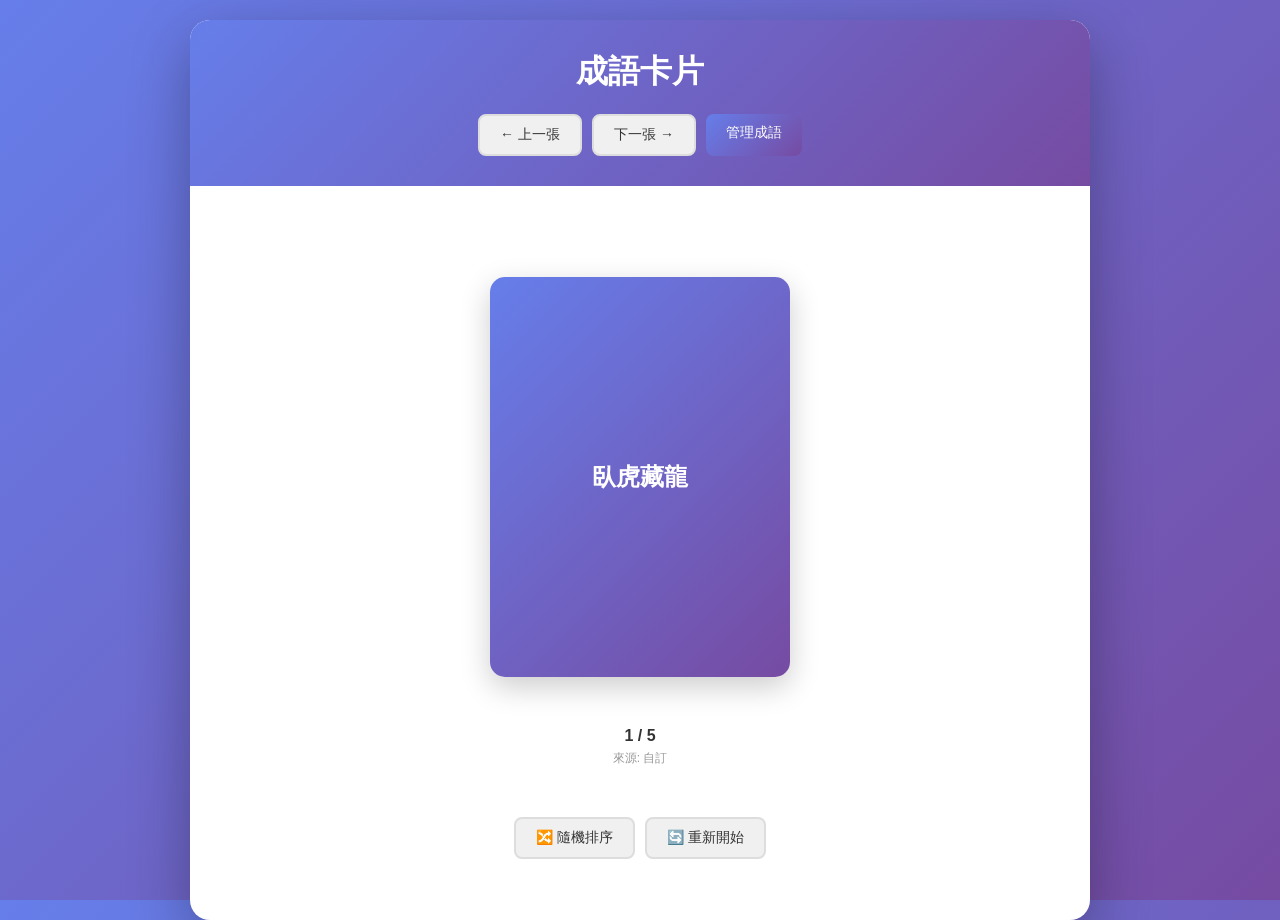
<file: index.html>
<!DOCTYPE html>
<html lang="zh-TW">
<head>
    <meta charset="UTF-8">
    <meta name="viewport" content="width=device-width, initial-scale=1.0">
    <title>中文成語卡片 - 背誦練習</title>
    <link rel="stylesheet" href="style.css">
</head>
<body>
    <div class="container">
        <header class="header">
            <h1>成語卡片</h1>
            <div class="header-actions">
                <button class="btn btn-secondary" id="prevBtn">← 上一張</button>
                <button class="btn btn-secondary" id="nextBtn">下一張 →</button>
                <a href="admin.html" class="btn btn-primary">管理成語</a>
            </div>
        </header>

        <main class="main-content">
            <div class="card-container">
                <div class="card" id="card">
                    <div class="card-inner">
                        <div class="card-front">
                            <div class="card-content">
                                <p id="idiom" class="idiom-text">成語</p>
                            </div>
                        </div>
                        <div class="card-back">
                            <div class="card-content">
                                <p id="meaning" class="meaning-text">解釋</p>
                            </div>
                        </div>
                    </div>
                </div>
            </div>

            <div class="card-info">
                <p id="cardCounter">1 / 1</p>
                <p id="cardSource" class="source-text"></p>
            </div>

            <div class="controls">
                <button class="btn btn-secondary" id="shuffleBtn">🔀 隨機排序</button>
                <button class="btn btn-secondary" id="resetBtn">🔄 重新開始</button>
            </div>

            <div id="emptyState" class="empty-state" style="display: none;">
                <p>還沒有任何成語。請先到管理頁面新增成語！</p>
                <a href="admin.html" class="btn btn-primary">前往管理頁面</a>
            </div>
        </main>
    </div>

    <script src="script.js"></script>
</body>
</html>
</file>
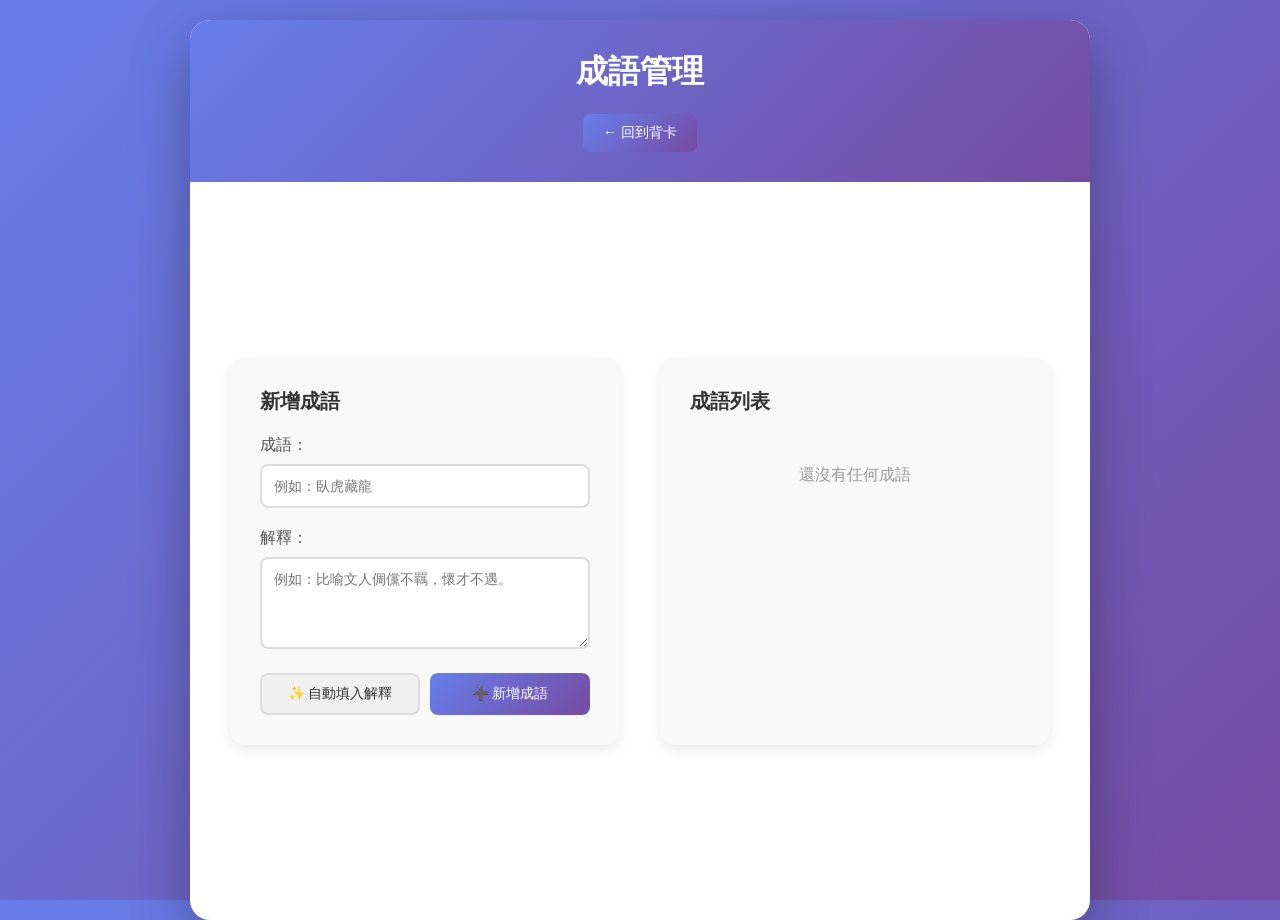
<file: admin.html>
<!DOCTYPE html>
<html lang="zh-TW">
<head>
    <meta charset="UTF-8">
    <meta name="viewport" content="width=device-width, initial-scale=1.0">
    <title>成語管理 - 新增和編輯</title>
    <link rel="stylesheet" href="style.css">
</head>
<body>
    <div class="container">
        <header class="header">
            <h1>成語管理</h1>
            <a href="index.html" class="btn btn-primary">← 回到背卡</a>
        </header>

        <main class="main-content">
            <div class="admin-section">
                <div class="form-container">
                    <h2>新增成語</h2>
                    <form id="addForm">
                        <div class="form-group">
                            <label for="idiomInput">成語：</label>
                            <input 
                                type="text" 
                                id="idiomInput" 
                                placeholder="例如：臥虎藏龍" 
                                required
                                maxlength="50"
                            >
                        </div>
                        <div class="form-group">
                            <label for="meaningInput">解釋：</label>
                            <textarea 
                                id="meaningInput" 
                                placeholder="例如：比喻文人倜儻不羈，懷才不遇。"
                                rows="4"
                                maxlength="500"
                            ></textarea>
                        </div>
                        <div class="button-group">
                            <button type="button" class="btn btn-secondary" id="autoFillBtn">
                                ✨ 自動填入解釋
                            </button>
                            <button type="submit" class="btn btn-primary">
                                ➕ 新增成語
                            </button>
                            <button type="button" class="btn btn-secondary" id="cancelBtn" style="display: none;">
                                ❌ 取消編輯
                            </button>
                        </div>
                    </form>
                </div>

                <div class="list-container">
                    <h2>成語列表</h2>
                    <div id="idiomList" class="idiom-list">
                        <p class="empty-message">還沒有任何成語</p>
                    </div>
                </div>
            </div>
        </main>
    </div>

    <!-- 提示框 -->
    <div id="notification" class="notification"></div>

    <script src="admin.js"></script>
</body>
</html>
</file>
<file: style.css>
* {
    margin: 0;
    padding: 0;
    box-sizing: border-box;
}

html, body {
    width: 100%;
    height: 100%;
}

body {
    font-family: 'Segoe UI', 'Microsoft YaHei', 'Arial', sans-serif;
    background: linear-gradient(135deg, #667eea 0%, #764ba2 100%);
    color: #333;
    min-height: 100vh;
    padding: 20px;
}

.container {
    max-width: 900px;
    margin: 0 auto;
    background: white;
    border-radius: 20px;
    box-shadow: 0 20px 60px rgba(0, 0, 0, 0.3);
    overflow: hidden;
    min-height: 100vh;
    display: flex;
    flex-direction: column;
}

.header {
    background: linear-gradient(135deg, #667eea 0%, #764ba2 100%);
    color: white;
    padding: 30px;
    text-align: center;
}

.header h1 {
    font-size: 32px;
    margin-bottom: 20px;
}

.header-actions {
    display: flex;
    gap: 10px;
    justify-content: center;
    flex-wrap: wrap;
}

.main-content {
    flex: 1;
    padding: 40px;
    display: flex;
    flex-direction: column;
    align-items: center;
    justify-content: center;
}

/* 按鈕樣式 */
.btn {
    padding: 10px 20px;
    border: none;
    border-radius: 8px;
    font-size: 14px;
    cursor: pointer;
    text-decoration: none;
    display: inline-block;
    font-weight: 500;
    transition: all 0.3s ease;
    white-space: nowrap;
}

.btn-primary {
    background: linear-gradient(135deg, #667eea 0%, #764ba2 100%);
    color: white;
}

.btn-primary:hover {
    transform: translateY(-2px);
    box-shadow: 0 5px 15px rgba(102, 126, 234, 0.4);
}

.btn-secondary {
    background: #f0f0f0;
    color: #333;
    border: 2px solid #ddd;
}

.btn-secondary:hover {
    background: #e8e8e8;
    border-color: #667eea;
}

.btn-danger {
    background: #ff6b6b;
    color: white;
}

.btn-danger:hover {
    background: #ee5a52;
}

/* 卡片容器 */
.card-container {
    perspective: 1000px;
    cursor: pointer;
    margin: 30px 0;
}

.card {
    width: 300px;
    height: 400px;
    position: relative;
    transform-style: preserve-3d;
    transition: transform 0.6s;
}

.card.flipped {
    transform: rotateY(180deg);
}

.card-inner {
    position: relative;
    width: 100%;
    height: 100%;
    text-align: center;
    transform-style: preserve-3d;
}

.card-front, .card-back {
    position: absolute;
    width: 100%;
    height: 100%;
    backface-visibility: hidden;
    display: flex;
    align-items: center;
    justify-content: center;
    border-radius: 15px;
    box-shadow: 0 10px 30px rgba(0, 0, 0, 0.2);
}

.card-front {
    background: linear-gradient(135deg, #667eea 0%, #764ba2 100%);
    color: white;
}

.card-back {
    background: linear-gradient(135deg, #f093fb 0%, #f5576c 100%);
    color: white;
    transform: rotateY(180deg);
}

.card-content {
    padding: 30px;
    width: 100%;
    height: 100%;
    display: flex;
    align-items: center;
    justify-content: center;
}

.idiom-text, .meaning-text {
    font-size: 24px;
    font-weight: bold;
    line-height: 1.6;
    word-break: break-word;
}

.meaning-text {
    font-size: 16px;
    line-height: 1.8;
}

.card-info {
    text-align: center;
    margin: 20px 0;
    font-size: 16px;
    color: #666;
}

#cardCounter {
    font-weight: bold;
    color: #333;
}

.source-text {
    font-size: 12px;
    color: #999;
    margin-top: 5px;
}

/* 控制按鈕 */
.controls {
    display: flex;
    gap: 10px;
    justify-content: center;
    margin-top: 30px;
    flex-wrap: wrap;
}

/* 空狀態 */
.empty-state {
    text-align: center;
    padding: 40px;
    color: #999;
}

.empty-state p {
    margin-bottom: 20px;
    font-size: 16px;
}

/* 管理頁面 */
.admin-section {
    display: grid;
    grid-template-columns: 1fr 1fr;
    gap: 40px;
    width: 100%;
    max-width: 1000px;
}

.form-container, .list-container {
    background: #f9f9f9;
    padding: 30px;
    border-radius: 15px;
    box-shadow: 0 5px 15px rgba(0, 0, 0, 0.08);
}

.form-container h2, .list-container h2 {
    margin-bottom: 20px;
    color: #333;
    font-size: 20px;
}

.form-group {
    margin-bottom: 20px;
}

.form-group label {
    display: block;
    margin-bottom: 8px;
    font-weight: 500;
    color: #555;
}

.form-group input,
.form-group textarea {
    width: 100%;
    padding: 12px;
    border: 2px solid #ddd;
    border-radius: 8px;
    font-family: inherit;
    font-size: 14px;
    transition: border-color 0.3s;
}

.form-group input:focus,
.form-group textarea:focus {
    outline: none;
    border-color: #667eea;
    box-shadow: 0 0 5px rgba(102, 126, 234, 0.2);
}

.button-group {
    display: grid;
    grid-template-columns: repeat(auto-fit, minmax(150px, 1fr));
    gap: 10px;
}

/* 成語列表 */
.idiom-list {
    display: flex;
    flex-direction: column;
    gap: 12px;
    max-height: 500px;
    overflow-y: auto;
}

.idiom-item {
    background: white;
    padding: 15px;
    border-radius: 8px;
    border-left: 4px solid #667eea;
    display: flex;
    justify-content: space-between;
    align-items: flex-start;
    box-shadow: 0 2px 8px rgba(0, 0, 0, 0.05);
    transition: all 0.3s;
}

.idiom-item:hover {
    box-shadow: 0 4px 12px rgba(0, 0, 0, 0.1);
    transform: translateX(5px);
}

.idiom-item-content {
    flex: 1;
}

.idiom-item-title {
    font-weight: bold;
    font-size: 16px;
    color: #333;
    margin-bottom: 5px;
}

.idiom-item-meaning {
    font-size: 13px;
    color: #666;
    line-height: 1.4;
    word-break: break-word;
}

.idiom-item-actions {
    display: flex;
    gap: 8px;
    margin-left: 10px;
    flex-shrink: 0;
}

.idiom-item-actions .btn {
    padding: 6px 12px;
    font-size: 12px;
}

.empty-message {
    text-align: center;
    color: #999;
    padding: 30px;
}

/* 提示通知 */
.notification {
    position: fixed;
    top: 20px;
    right: 20px;
    padding: 15px 25px;
    background: #4caf50;
    color: white;
    border-radius: 8px;
    box-shadow: 0 4px 12px rgba(0, 0, 0, 0.15);
    animation: slideIn 0.3s ease, slideOut 0.3s ease 2.7s;
    opacity: 0;
    pointer-events: none;
    z-index: 1000;
}

.notification.show {
    opacity: 1;
    pointer-events: auto;
}

.notification.error {
    background: #f44336;
}

.notification.loading {
    background: #2196f3;
}

@keyframes slideIn {
    from {
        transform: translateX(400px);
        opacity: 0;
    }
    to {
        transform: translateX(0);
        opacity: 1;
    }
}

@keyframes slideOut {
    from {
        transform: translateX(0);
        opacity: 1;
    }
    to {
        transform: translateX(400px);
        opacity: 0;
    }
}

/* 響應式設計 */
@media (max-width: 768px) {
    .admin-section {
        grid-template-columns: 1fr;
    }

    .header h1 {
        font-size: 24px;
    }

    .header-actions {
        flex-direction: column;
    }

    .header-actions .btn {
        width: 100%;
    }

    .main-content {
        padding: 20px;
    }

    .card {
        width: 250px;
        height: 350px;
    }

    .idiom-text, .meaning-text {
        font-size: 18px;
    }

    .meaning-text {
        font-size: 14px;
    }

    .button-group {
        grid-template-columns: 1fr;
    }

    .idiom-list {
        max-height: 400px;
    }

    .card-container {
        margin: 20px 0;
    }

    .notification {
        left: 20px;
        right: 20px;
    }
}

/* 滾動條美化 */
.idiom-list::-webkit-scrollbar {
    width: 6px;
}

.idiom-list::-webkit-scrollbar-track {
    background: #f1f1f1;
    border-radius: 10px;
}

.idiom-list::-webkit-scrollbar-thumb {
    background: #667eea;
    border-radius: 10px;
}

.idiom-list::-webkit-scrollbar-thumb:hover {
    background: #764ba2;
}
</file>
